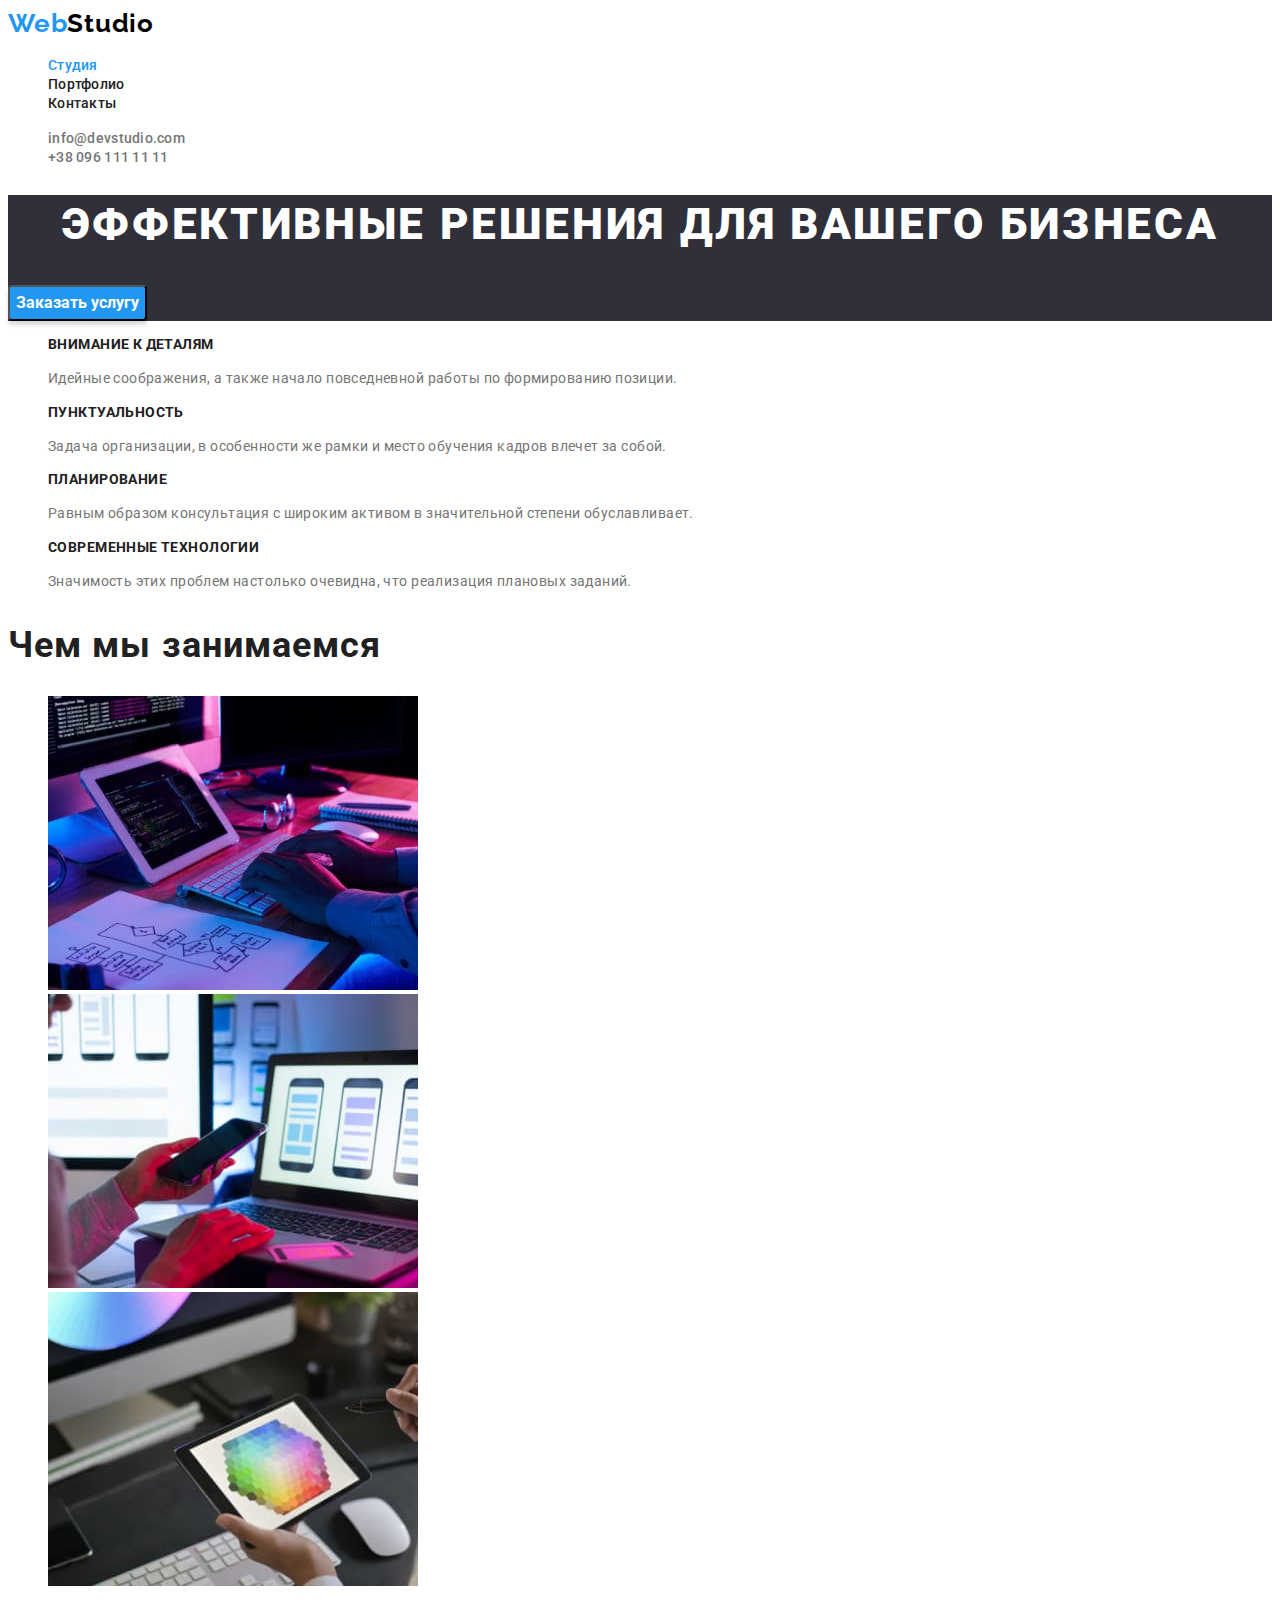
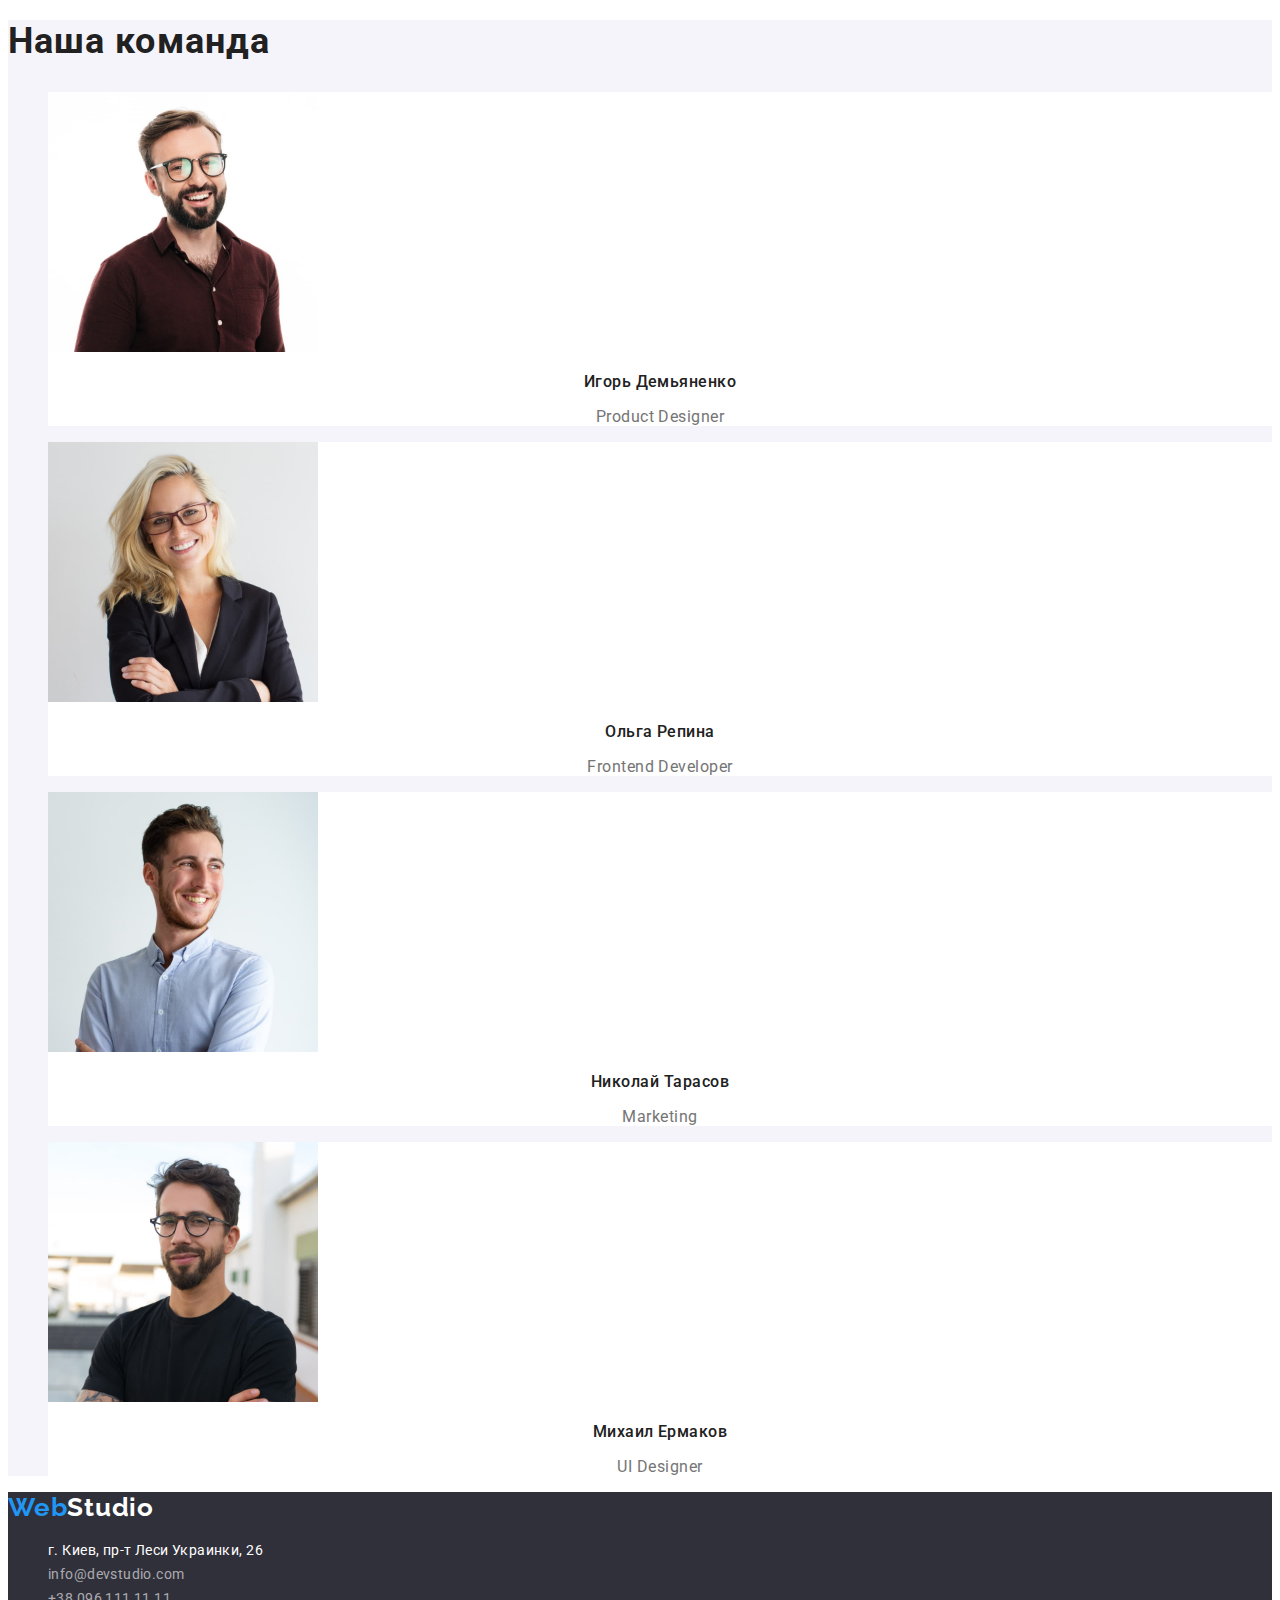
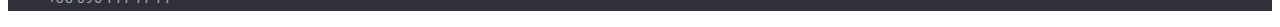
<file: index.html>
<!DOCTYPE html>
<html lang="ru">
	<head>
		<meta charset="UTF-8" />
		<meta http-equiv="X-UA-Compatible" content="IE=edge" />
		<meta name="viewport" content="width=device-width, initial-scale=1.0" />
		<title lang="en">WebStudio</title>
		<link rel="preconnect" href="https://fonts.googleapis.com" />
		<link rel="preconnect" href="https://fonts.gstatic.com" crossorigin />
		<link
			href="https://fonts.googleapis.com/css2?family=Raleway:wght@700&family=Roboto:wght@400;500;700;900&display=swap"
			rel="stylesheet"
		/>
		<link rel="stylesheet" href="./css/styles.css" />
	</head>
	<body>
		<header>
			<a class="link" href="" lang="en"
				><span class="logo-one">Web</span><span class="logo-two">Studio</span>
			</a>
			<nav class="site-nav">
				<ul class="list">
					<li><a class="link" href="./index.html" id="curent">Студия</a></li>
					<li><a class="link" href="./portfolio.html">Портфолио</a></li>
					<li><a class="link" href="">Контакты</a></li>
				</ul>
			</nav>
			<div class="contacts">
				<ul class="list">
					<li>
						<a class="link" href="mailto:info@devstudio.com"
							>info@devstudio.com</a
						>
					</li>
					<li>
						<a class="link" href="tel:+380961111111">+38 096 111 11 11</a>
					</li>
				</ul>
			</div>
		</header>
		<main>
			<!--Hero-->
			<section class="studio-hero">
				<h1 class="studio-hero-title">
					Эффективные решения для вашего бизнеса
				</h1>
				<button class="studio-hero-btn" type="button">Заказать услугу</button>
			</section>
			<!--Features-->
			<section class="features">
				<h2 class="features-title visually-hidden">Преимущества</h2>
				<ul class="list">
					<li>
						<h3 class="features-title-second">Внимание к деталям</h3>
						<p class="features-text">
							Идейные соображения, а также начало повседневной работы по
							формированию позиции.
						</p>
					</li>
					<li>
						<h3 class="features-title-second">Пунктуальность</h3>
						<p class="features-text">
							Задача организации, в особенности же рамки и место обучения кадров
							влечет за собой.
						</p>
					</li>
					<li>
						<h3 class="features-title-second">Планирование</h3>
						<p class="features-text">
							Равным образом консультация с широким активом в значительной
							степени обуславливает.
						</p>
					</li>
					<li>
						<h3 class="features-title-second">Современные технологии</h3>
						<p class="features-text">
							Значимость этих проблем настолько очевидна, что реализация
							плановых заданий.
						</p>
					</li>
				</ul>
			</section>
			<!--What do we do-->
			<section>
				<h2 class="what-do-we-do-title">Чем мы занимаемся</h2>
				<ul class="list">
					<li>
						<img
							src="./images/img-1.jpg"
							alt="Набирает код на клавиатуре"
							width="370"
						/>
					</li>
					<li>
						<img
							src="./images/img-2.jpg"
							alt="Держит в руках мобильный телефон"
							width="370"
						/>
					</li>
					<li>
						<img
							src="./images/img-3.jpg"
							alt="Держит в руках планшет с палитрой"
							width="370"
						/>
					</li>
				</ul>
			</section>
			<!--Our team-->
			<section class="team">
				<h2 class="team-title">Наша команда</h2>
				<ul class="list">
					<li class="team-item">
						<img
							src="./images/team-img-1.jpg"
							alt="Улыбающийся мужчина в очках"
							width="270"
						/>
						<h3 class="team-person">Игорь Демьяненко</h3>
						<p class="team-role" lang="en">Product Designer</p>
					</li>
					<li class="team-item">
						<img
							src="./images/team-img-2.jpg"
							alt="Улыбающаяся женщина в очках"
							width="270"
						/>
						<h3 class="team-person">Ольга Репина</h3>
						<p class="team-role" lang="en">Frontend Developer</p>
					</li>
					<li class="team-item">
						<img
							src="./images/team-img-3.jpg"
							alt="Улыбающийся мужчина"
							width="270"
						/>
						<h3 class="team-person">Николай Тарасов</h3>
						<p class="team-role" lang="en">Marketing</p>
					</li>
					<li class="team-item">
						<img
							src="./images/team-img-4.jpg"
							alt="Мужчина в очках с ухмылкой"
							width="270"
						/>
						<h3 class="team-person">Михаил Ермаков</h3>
						<p class="team-role" lang="en">UI Designer</p>
					</li>
				</ul>
			</section>
		</main>
		<footer class="page-footer">
			<a class="link" href="" lang="en"
				><span class="logo-one">Web</span
				><span class="logo-second">Studio</span></a
			>
			<address class="here">
				<ul class="list">
					<li>
						<a
							class="physical-address link"
							href="https://goo.gl/maps/bM6Af7gsELZ9MnHW7"
							target="_blank"
							rel="nofollow noopener noreferrer"
							>г. Киев, пр-т Леси Украинки, 26
						</a>
					</li>
					<li>
						<a class="link" href="mailto:info@devstudio.com"
							>info@devstudio.com</a
						>
					</li>
					<li>
						<a class="link" href="tel:+380961111111">+38 096 111 11 11</a>
					</li>
				</ul>
			</address>
		</footer>
	</body>
</html>
</file>
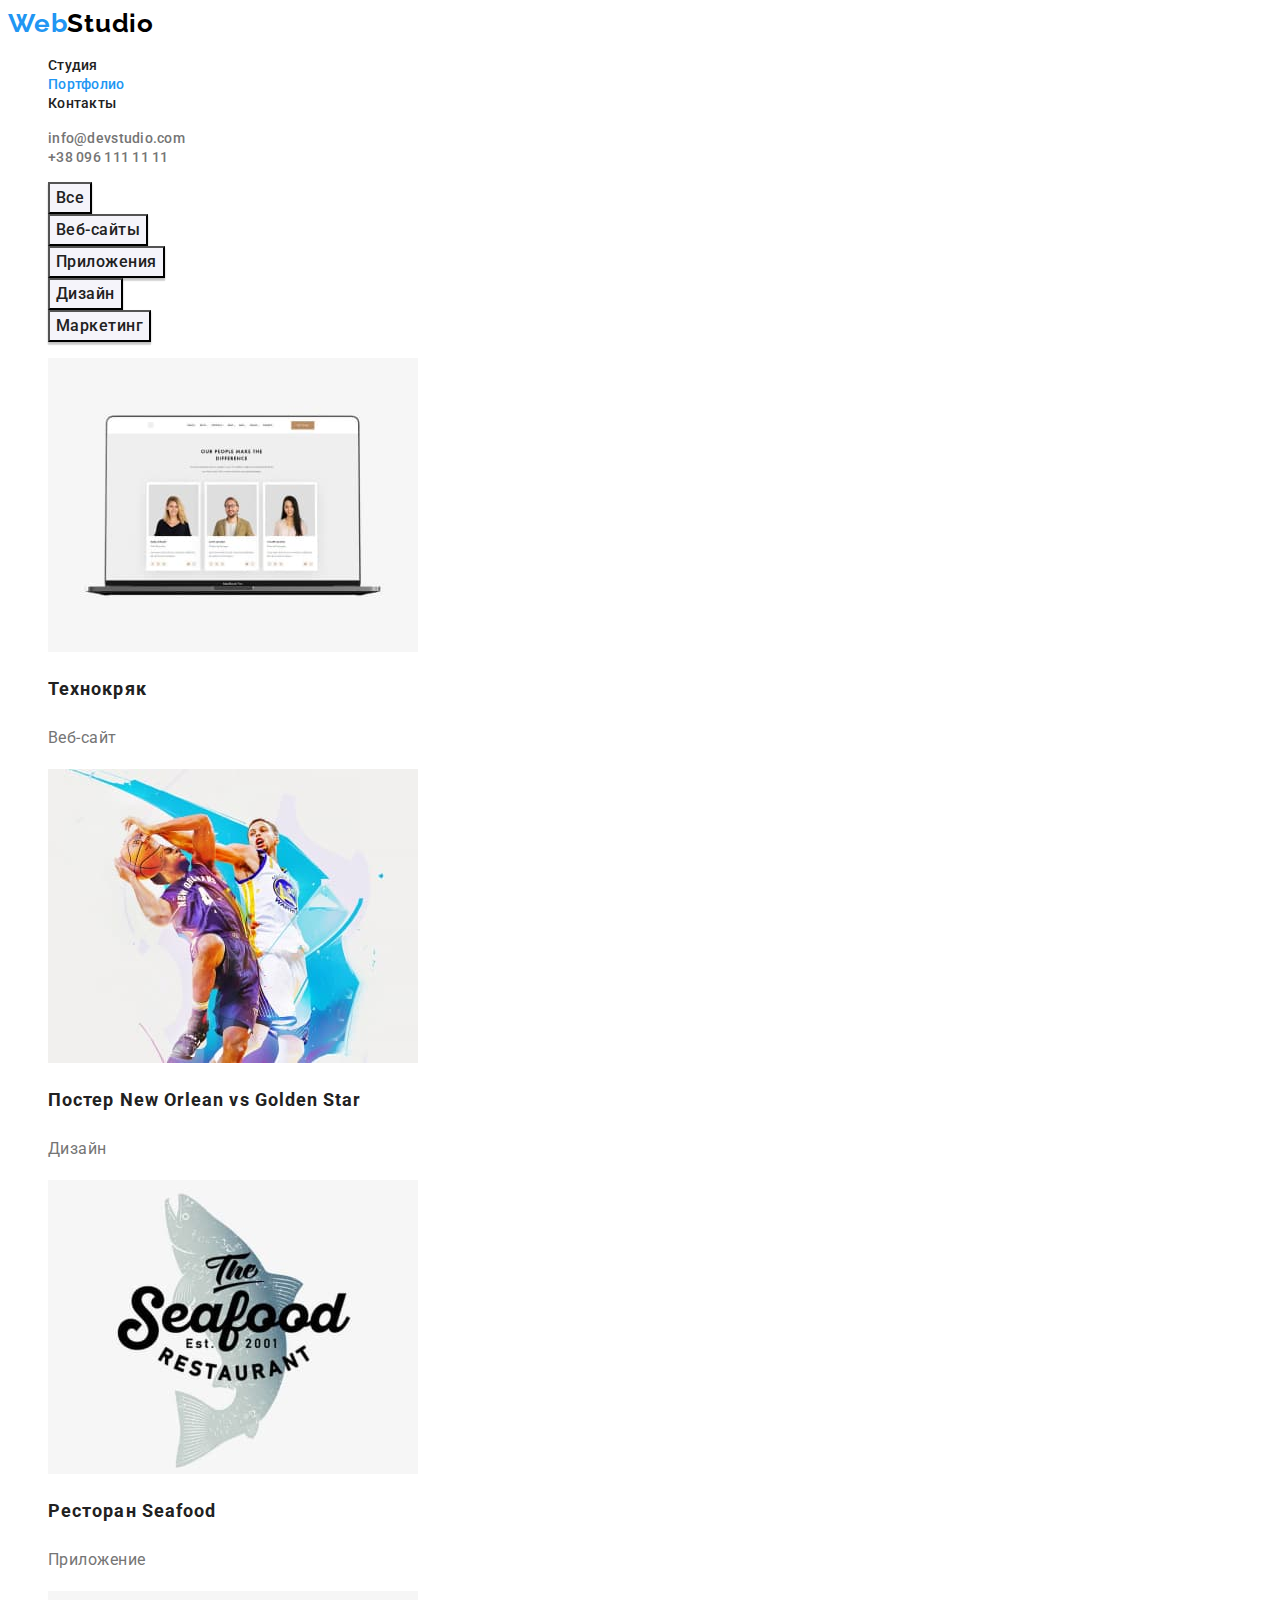
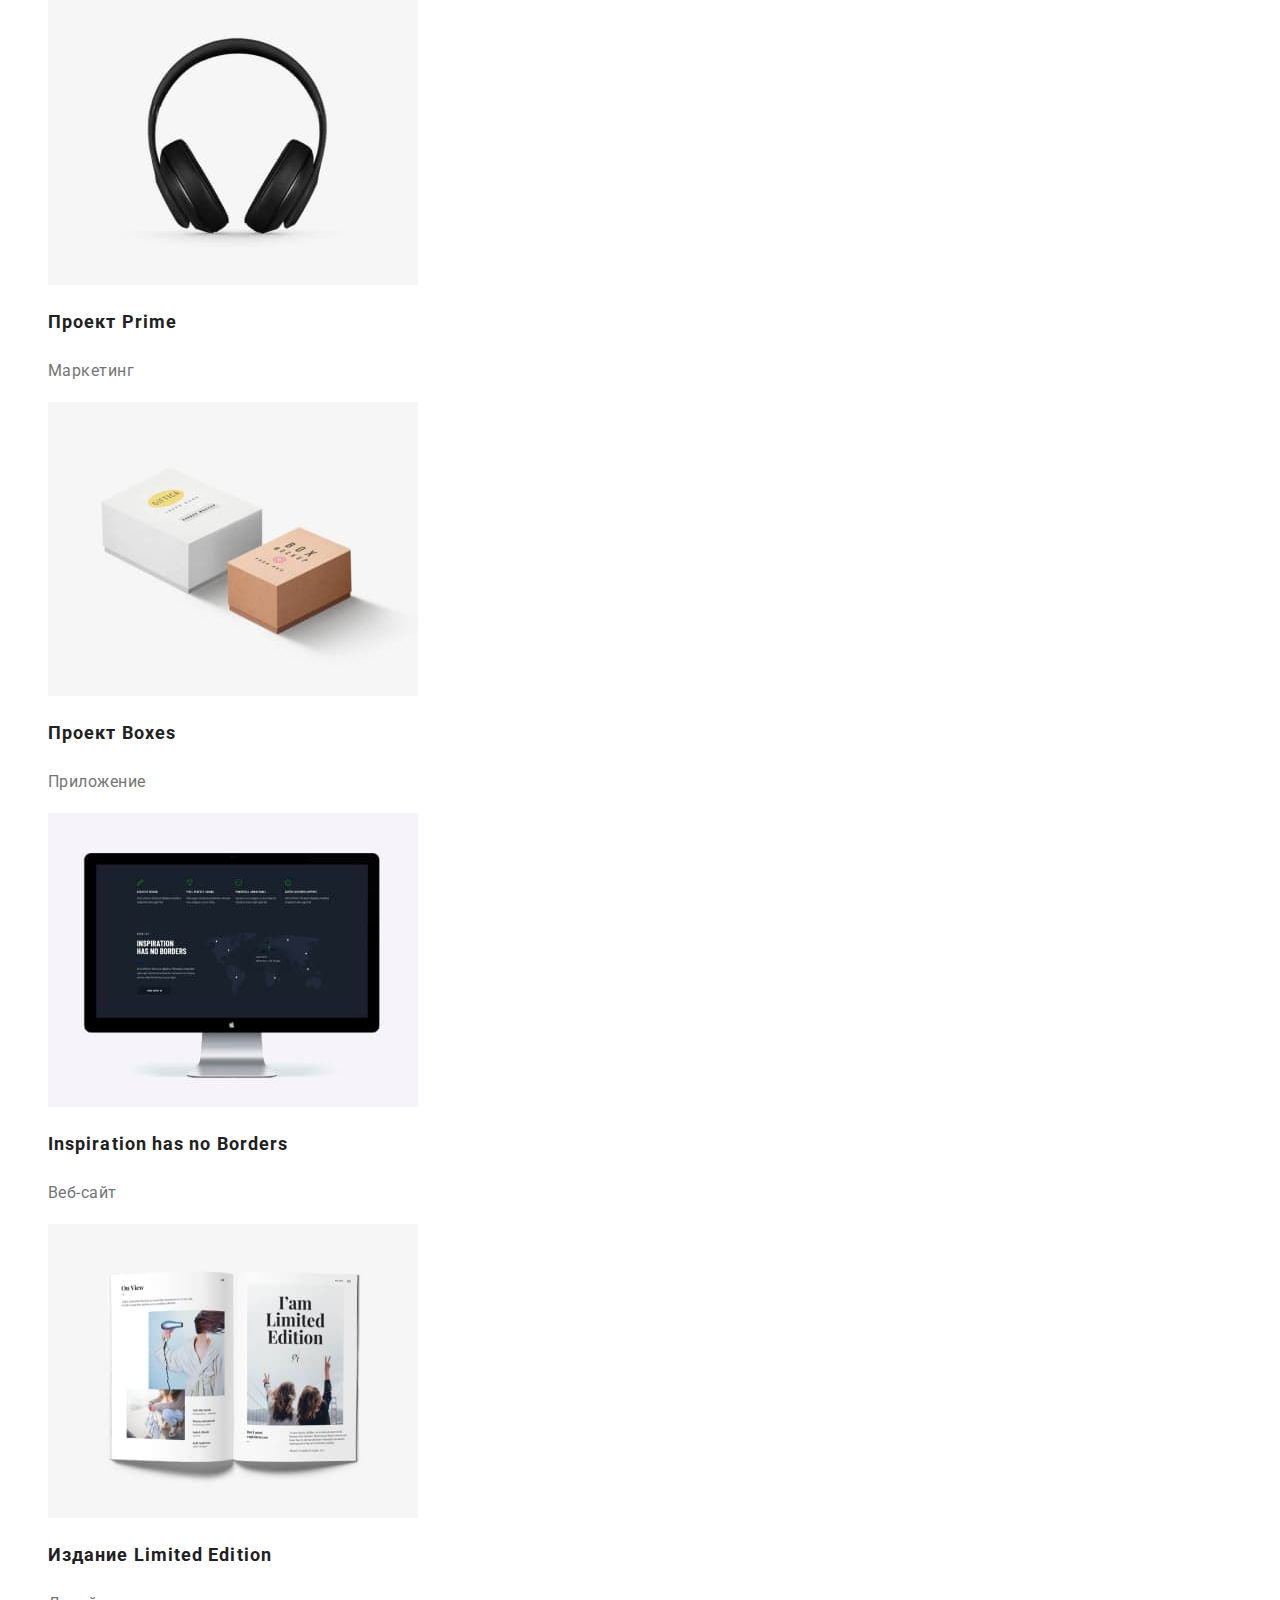
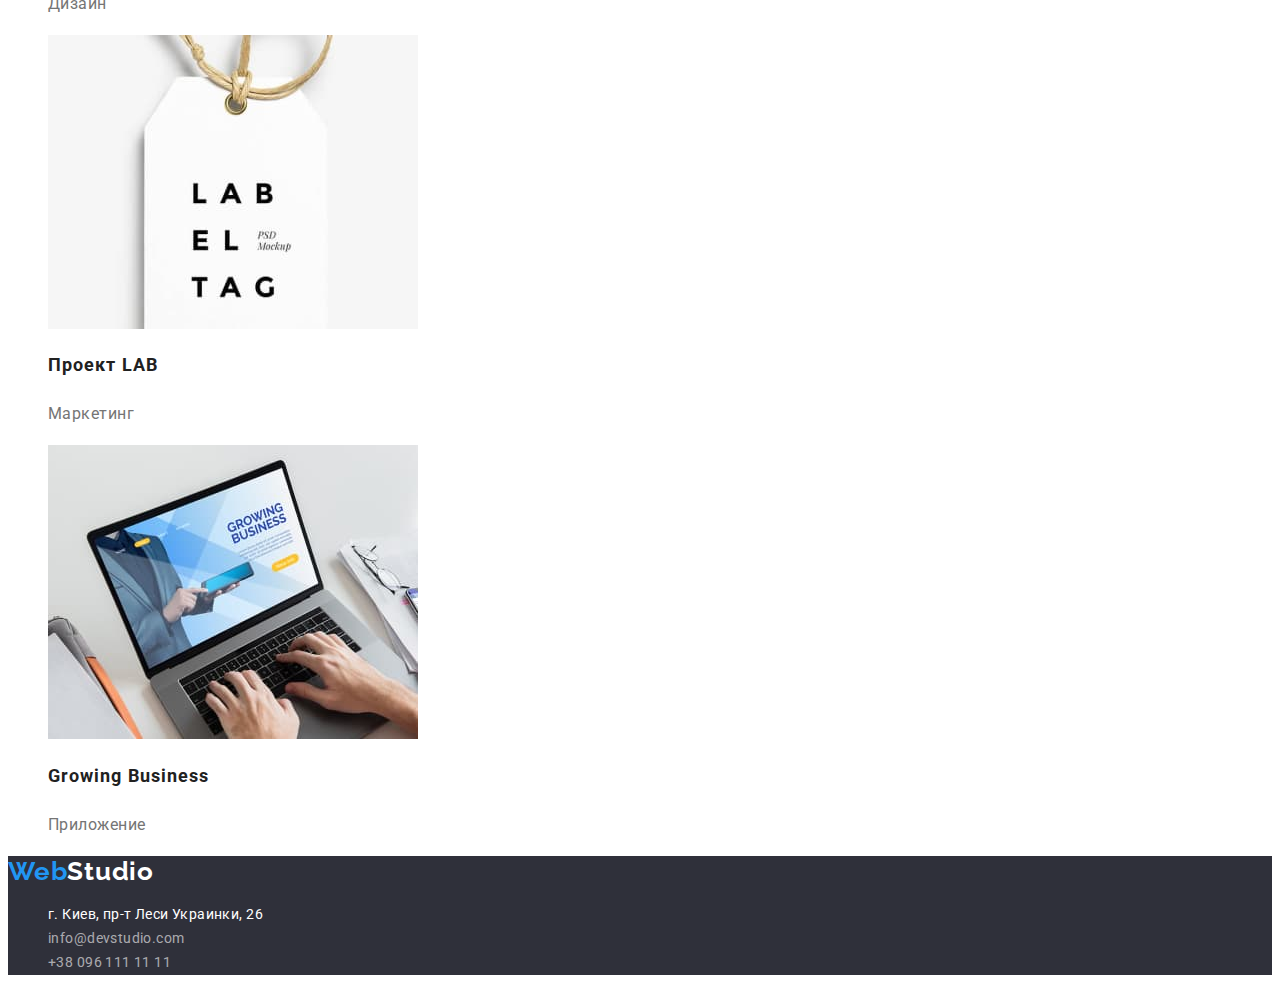
<file: portfolio.html>
<!DOCTYPE html>
<html lang="ru">
	<head>
		<meta charset="UTF-8" />
		<meta http-equiv="X-UA-Compatible" content="IE=edge" />
		<meta name="viewport" content="width=device-width, initial-scale=1.0" />
		<title lang="en">Portfolio</title>
		<link rel="preconnect" href="https://fonts.googleapis.com" />
		<link rel="preconnect" href="https://fonts.gstatic.com" crossorigin />
		<link
			href="https://fonts.googleapis.com/css2?family=Raleway:wght@700&family=Roboto:wght@400;500;700;900&display=swap"
			rel="stylesheet"
		/>
		<link rel="stylesheet" href="./css/styles.css" />
	</head>
	<body>
		<header>
			<a class="link" href="" lang="en"
				><span class="logo-one">Web</span><span class="logo-two">Studio</span>
			</a>
			<nav class="site-nav">
				<ul class="list">
					<li><a class="link" href="./index.html">Студия</a></li>
					<li>
						<a class="link" href="./portfolio.html" id="curent">Портфолио</a>
					</li>
					<li><a class="link" href="">Контакты</a></li>
				</ul>
			</nav>
			<div class="contacts">
				<ul class="list">
					<li>
						<a class="link" href="mailto:info@devstudio.com"
							>info@devstudio.com</a
						>
					</li>
					<li>
						<a class="link" href="tel:+380961111111">+38 096 111 11 11</a>
					</li>
				</ul>
			</div>
		</header>
		<main>
			<!--Filter-->
			<section>
				<h2 class="visually-hidden">Фильтр</h2>
				<ul class="list">
					<li><button class="portfolio-btn" type="button">Все</button></li>
					<li>
						<button class="portfolio-btn" type="button">Веб-сайты</button>
					</li>
					<li>
						<button class="portfolio-btn" type="button">Приложения</button>
					</li>
					<li><button class="portfolio-btn" type="button">Дизайн</button></li>
					<li>
						<button class="portfolio-btn" type="button">Маркетинг</button>
					</li>
				</ul>
				<!--Hero-->
				<h1 class="visually-hidden">Work examples</h1>
				<ul class="list">
					<li>
						<a class="link" href="">
							<img
								src="./images/portfolio/portfolio-img-1.jpg"
								alt="три карточки на экране ноутбука"
								width="370"
							/>
							<h2 class="portfolio-hero-title">Технокряк</h2>
							<p class="portfolio-hero-text">Веб-сайт</p>
						</a>
					</li>
					<li>
						<a class="link" href="">
							<img
								src="./images/portfolio/portfolio-img-2.jpg"
								alt="два баскетболиста в прыжке"
								width="370"
							/>
							<h2 class="portfolio-hero-title">
								Постер New Orlean vs Golden Star
							</h2>
							<p class="portfolio-hero-text">Дизайн</p>
						</a>
					</li>
					<li>
						<a class="link" href="">
							<img
								src="./images/portfolio/portfolio-img-3.jpg"
								alt="эмблема рыба головой вверх"
								width="370"
							/>
							<h2 class="portfolio-hero-title">Ресторан Seafood</h2>
							<p class="portfolio-hero-text">Приложение</p>
						</a>
					</li>
					<li>
						<a class="link" href="">
							<img
								src="./images/portfolio/portfolio-img-4.jpg"
								alt="наушники"
								width="370"
							/>
							<h2 class="portfolio-hero-title">Проект Prime</h2>
							<p class="portfolio-hero-text">Маркетинг</p>
						</a>
					</li>
					<li>
						<a class="link" href="">
							<img
								src="./images/portfolio/portfolio-img-5.jpg"
								alt="белая побольше коробка и кирпичного цвета коробка поменьше"
								width="370"
							/>
							<h2 class="portfolio-hero-title">Проект Boxes</h2>
							<p class="portfolio-hero-text">Приложение</p>
						</a>
					</li>
					<li>
						<a class="link" href="">
							<img
								src="./images/portfolio/portfolio-img-6.jpg"
								alt="монитор с изображением на экране"
								width="370"
							/>
							<h2 class="portfolio-hero-title">Inspiration has no Borders</h2>
							<p class="portfolio-hero-text">Веб-сайт</p>
						</a>
					</li>
					<li>
						<a class="link" href="">
							<img
								src="./images/portfolio/portfolio-img-7.jpg"
								alt="журнал"
								width="370"
							/>
							<h2 class="portfolio-hero-title">Издание Limited Edition</h2>
							<p class="portfolio-hero-text">Дизайн</p>
						</a>
					</li>
					<li>
						<a class="link" href="">
							<img
								src="./images/portfolio/portfolio-img-8.jpg"
								alt="бирка"
								width="370"
							/>
							<h2 class="portfolio-hero-title">Проект LAB</h2>
							<p class="portfolio-hero-text">Маркетинг</p>
						</a>
					</li>
					<li>
						<a class="link" href="">
							<img
								src="./images/portfolio/portfolio-img-9.jpg"
								alt="печатают на ноутбуке"
								width="370"
							/>
							<h2 class="portfolio-hero-title">Growing Business</h2>
							<p class="portfolio-hero-text">Приложение</p>
						</a>
					</li>
				</ul>
			</section>
		</main>
		<footer class="page-footer">
			<a class="link" href="" lang="en"
				><span class="logo-one">Web</span
				><span class="logo-second">Studio</span></a
			>
			<address class="here">
				<ul class="list">
					<li>
						<a
							class="physical-address link"
							href="https://goo.gl/maps/bM6Af7gsELZ9MnHW7"
							target="_blank"
							rel="nofollow noopener noreferrer"
							>г. Киев, пр-т Леси Украинки, 26
						</a>
					</li>
					<li>
						<a class="link" href="mailto:info@devstudio.com"
							>info@devstudio.com</a
						>
					</li>
					<li>
						<a class="link" href="tel:+380961111111">+38 096 111 11 11</a>
					</li>
				</ul>
			</address>
		</footer>
	</body>
</html>
</file>
<file: css/styles.css>
/*Основной цвет #212121 */
/*вторичный цвет #757575*/
/*белый #FFFFFF*/
/*черный #000000*/
/*акцент #2196F3*/
/*цвет фона #FFFFFF*/
/*цвет фона 2 #2F303A*/
/*цвет фона 3 #E5E5E5*/
/*цвет фона 4 #F5F4FA*/

:root {
	--primary-color: #212121;
	--secondary-color: #757575;
	--bcg-color-one: #ffffff;
	--bcg-color-two: #2f303a;
	--bcg-color-three: #e5e5e5;
	--bcg-color-four: #f5f4fa;
	--accent-color: #2196f3;
	--btn-secondary-accent-color: #188ce8;
	--logo-black: #000000;
	--address-link-color: rgba(255, 255, 255, 0.6);
}
body {
	font-family: "Roboto", sans-serif;
	background-color: var(--bcg-color-one);
}
.link {
	text-decoration: none;
}
.list {
	list-style-type: none;
}
.visually-hidden {
	position: absolute;
	width: 1px;
	height: 1px;
	margin: -1px;
	border: 0;
	padding: 0;
	white-space: nowrap;
	clip-path: inset(100%);
	clip: rect(0, 0, 0, 0);
	overflow: hidden;
}
/*Logo*/
.logo-one {
	font-family: "Raleway", sans-serif;
	font-style: normal;
	font-weight: 700;
	font-size: 26px;
	line-height: 1.19;
	letter-spacing: 0.03em;
	color: var(--accent-color);
}
.logo-two {
	font-family: "Raleway", sans-serif;
	font-style: normal;
	font-weight: 700;
	font-size: 26px;
	line-height: 1.19;
	letter-spacing: 0.03em;
	color: var(--logo-black);
}
/*Site nav*/
.site-nav .link {
	font-style: normal;
	font-weight: 500;
	font-size: 14px;
	line-height: 1.14;
	letter-spacing: 0.02em;
	color: var(--primary-color);
}
.site-nav .link:hover,
.site-nav .link:focus {
	color: var(--accent-color);
}
#curent {
	color: var(--accent-color);
}
/*Contacts*/
.contacts .link {
	font-style: normal;
	font-weight: 500;
	font-size: 14px;
	line-height: 1.14;
	letter-spacing: 0.02em;
	color: var(--secondary-color);
}
.contacts .link:hover,
.contacts .link:focus {
	font-style: normal;
	font-weight: 500;
	font-size: 14px;
	line-height: 1.14;
	letter-spacing: 0.02em;
	color: var(--accent-color);
}
/*Studio hero*/
.studio-hero {
	background-color: var(--bcg-color-two);
}
.studio-hero-title {
	font-style: normal;
	font-weight: 900;
	font-size: 44px;
	line-height: 1.36;
	text-align: center;
	letter-spacing: 0.06em;
	text-transform: uppercase;
	color: var(--bcg-color-one);
}
.studio-hero-btn {
	font-family: inherit;
	font-style: normal;
	font-weight: 700;
	font-size: 16px;
	line-height: 1.875;
	color: var(--bcg-color-one);
	background-color: var(--accent-color);
	box-shadow: 0px 4px 4px rgba(0, 0, 0, 0.15);
	border-radius: 4px;
	cursor: pointer;
}
.studio-hero-btn:hover,
.studio-hero-btn:focus {
	font-family: inherit;
	background-color: var(--btn-secondary-accent-color);
}
/*Features*/
.features-title-second {
	font-style: normal;
	font-weight: 700;
	font-size: 14px;
	line-height: 1.14;
	letter-spacing: 0.03em;
	text-transform: uppercase;
	color: var(--primary-color);
}
.features-text {
	font-size: 14px;
	line-height: 1.71;
	letter-spacing: 0.03em;
	color: var(--secondary-color);
}
/*What do we do*/
.what-do-we-do-title {
	font-style: normal;
	font-weight: 700;
	font-size: 36px;
	line-height: 1.17;
	letter-spacing: 0.03em;
	color: var(--primary-color);
}
/*Team*/
.team {
	background-color: var(--bcg-color-four);
}
.team-title {
	font-style: normal;
	font-weight: 700;
	font-size: 36px;
	line-height: 1.17;
	letter-spacing: 0.03em;
	color: var(--primary-color);
}
.team-item {
	background-color: var(--bcg-color-one);
}
.team-person {
	font-style: normal;
	font-weight: 500;
	font-size: 16px;
	line-height: 1.19;
	text-align: center;
	letter-spacing: 0.03em;
	color: var(--primary-color);
}
.team-role {
	font-size: 16px;
	line-height: 1.19;
	text-align: center;
	letter-spacing: 0.03em;
	color: var(--secondary-color);
}
/*Footer*/
.page-footer {
	background-color: var(--bcg-color-two);
}
.logo-second {
	font-family: "Raleway", sans-serif;
	font-style: normal;
	font-weight: 700;
	font-size: 26px;
	line-height: 1.19;
	letter-spacing: 0.03em;
	color: var(--bcg-color-one);
}
.here .link {
	font-style: normal;
	font-weight: 400;
	font-size: 14px;
	line-height: 1.71;
	letter-spacing: 0.03em;
	color: var(--address-link-color);
}
.here .link:hover,
.here .link:focus {
	color: var(--accent-color);
}
.list .physical-address {
	font-style: normal;
	font-weight: 400;
	font-size: 14px;
	line-height: 1.71;
	letter-spacing: 0.03em;
	color: var(--bcg-color-one);
}
/*Portfolio filter*/
.portfolio-btn {
	font-family: inherit;
	font-style: normal;
	font-weight: 500;
	font-size: 16px;
	line-height: 1.625;
	text-align: center;
	letter-spacing: 0.03em;
	color: var(--primary-color);
	background-color: var(--bcg-color-four);
	cursor: pointer;
	box-shadow: 0px 3px 1px rgba(0, 0, 0, 0.1), 0px 1px 2px rgba(0, 0, 0, 0.08),
		0px 2px 2px rgba(0, 0, 0, 0.12);
}
.portfolio-btn:hover,
.portfolio-btn:focus {
	color: var(--bcg-color-one);
	background-color: var(--accent-color);
}
/*Portfolio hero*/
.portfolio-hero-title {
	font-style: normal;
	font-weight: 700;
	font-size: 18px;
	line-height: 2;
	letter-spacing: 0.06em;
	color: var(--primary-color);
}
.portfolio-hero-text {
	font-size: 16px;
	line-height: 1.875;
	letter-spacing: 0.03em;
	color: var(--secondary-color);
}
</file>
